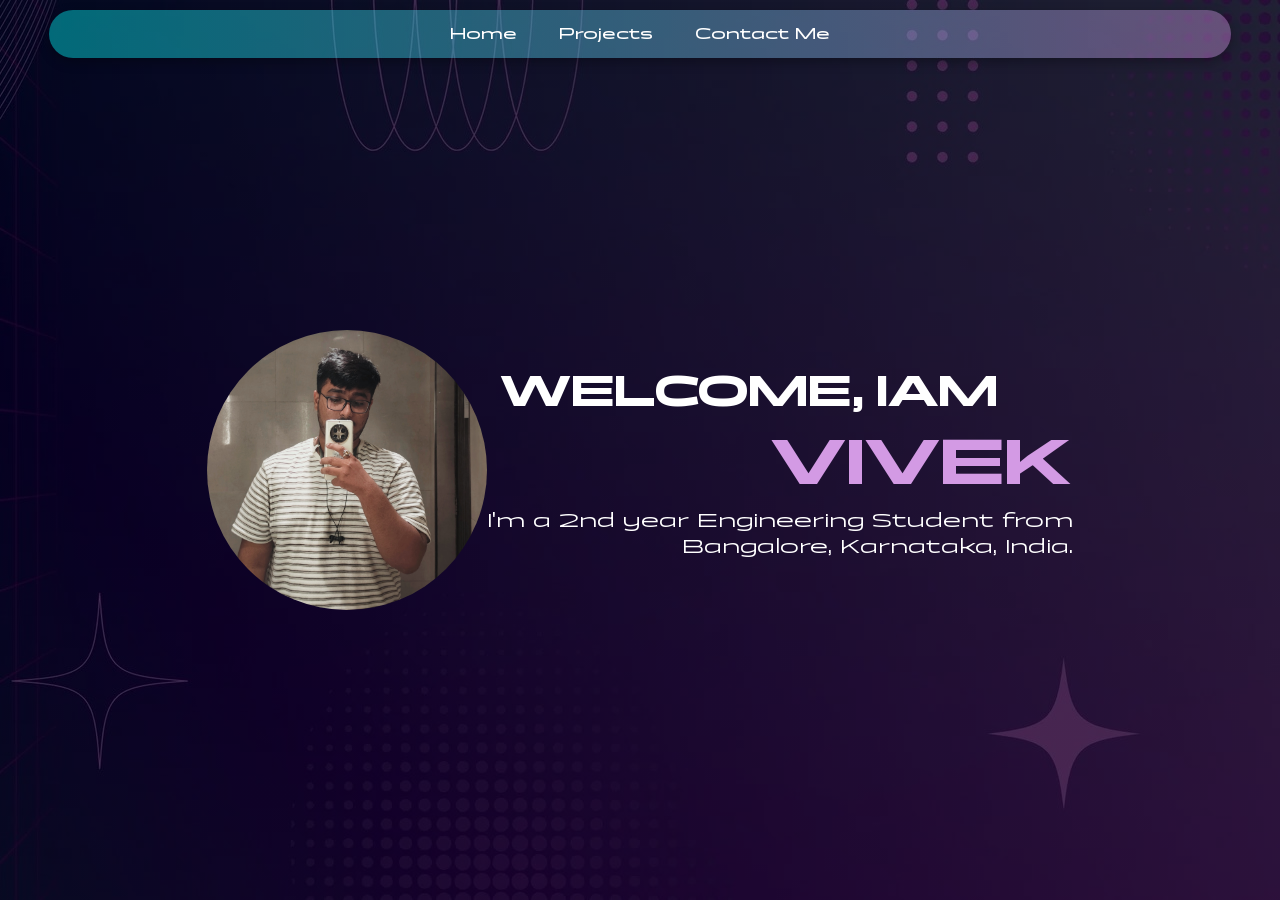
<file: index.html>
<html lang="en">
<head>
    <meta charset="UTF-8">
    <meta name="viewport" content="width=device-width, initial-scale=1.0, maximum-scale=1.0, user-scalable=no">
    <link rel="stylesheet" href="style.css">
    <title>Vivek</title>
</head>
<body class="home-page">
    <header class="header-bg">
        <nav>
            <ul>
                <li><a href="index.html" style="text-decoration: none;">Home</a></li>
                <li><a href="projects.html" style="text-decoration: none;">Projects</a></li>
                <li><a href="contact.html" style="text-decoration: none;">Contact Me</a></li>
            </ul>
        </nav>
    </header>
    <div class="main">
        <div class="imageHolder">
            <img src="Images\IMG_20240828_201650_948.jpg" width="280" height="280">
            <div class="textHolder">
                <div class="welcome">
                    <p>WELCOME, IAM</p>
                </div>
                <div class="name">
                    <p>VIVEK</p>
                </div>
                <div class="description">
                    <p>I'm a 2nd year Engineering Student from<br>Bangalore, Karnataka, India.</p>
                </div>
            </div>
        </div>
    </div>
</body>
</html>
</file>
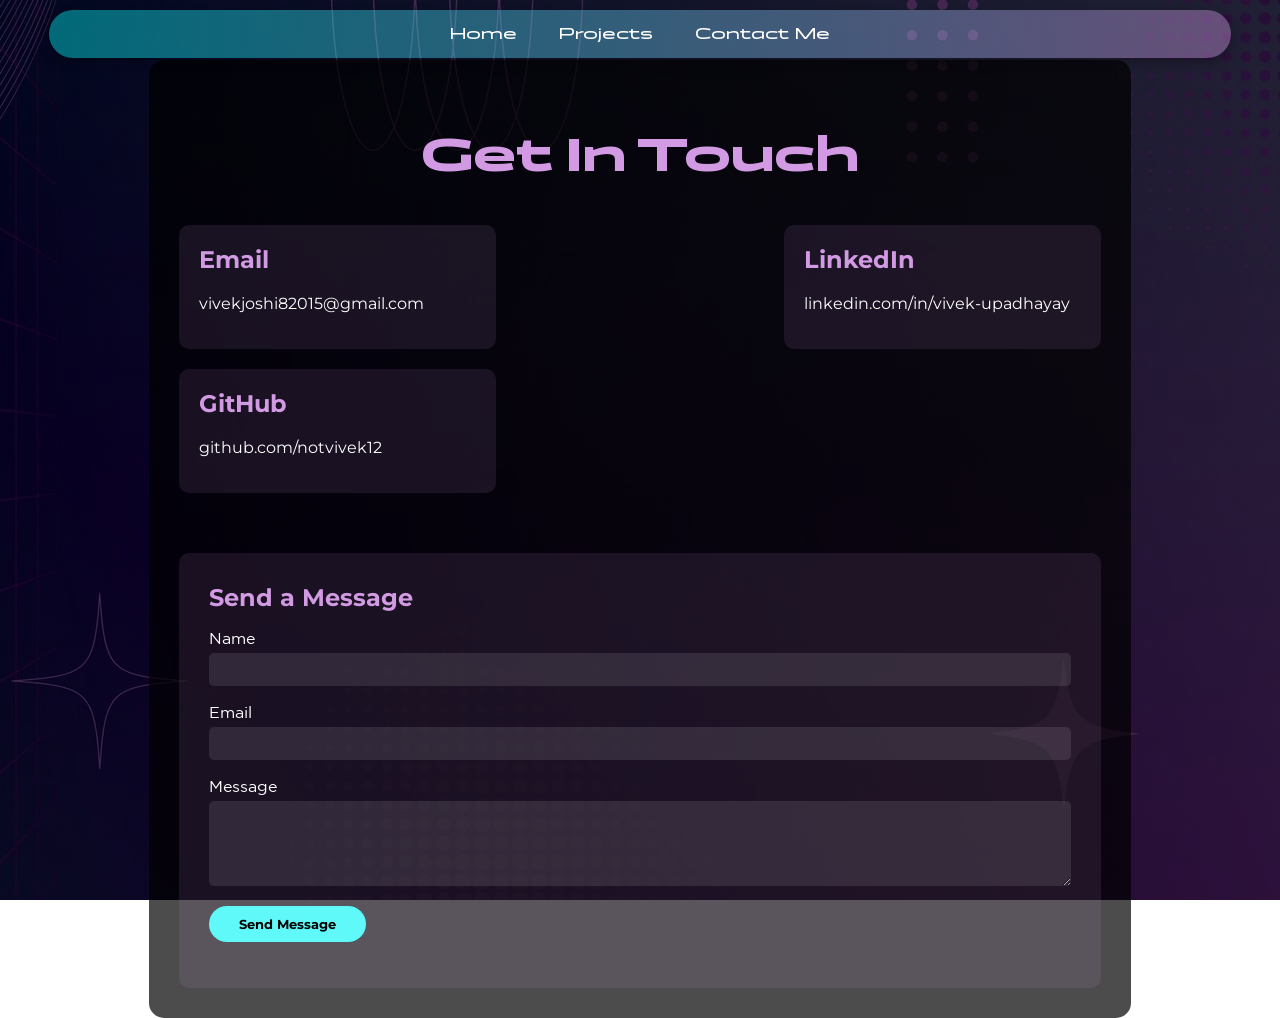
<file: contact.html>
<html lang="en">
<head>
    <meta charset="UTF-8">
    <meta name="viewport" content="width=device-width, initial-scale=1.0, maximum-scale=1.0, user-scalable=no">
    <link rel="stylesheet" href="style.css">
    <title>Vivek - Contact</title>
    <style>
        @import url('https://fonts.googleapis.com/css2?family=Montserrat:ital,wght@0,100..900;1,100..900&display=swap');
        .main .contact-item p, h2{
            font-family: "Montserrat", sans-serif;
        }
        .submit-btn {
            font-family: "Montserrat", sans-serif;
        }
        .contact-item a {
            font-family: "Montserrat", sans-serif;
        }
    </style>
</head>
<body class="content-page">
    <header class="header-bg">
        <nav>
            <ul>
                <li><a href="index.html" style="text-decoration: none;">Home</a></li>
                <li><a href="projects.html" style="text-decoration: none;">Projects</a></li>
                <li><a href="contact.html" style="text-decoration: none;">Contact Me</a></li>
            </ul>
        </nav>
    </header>
    <div class="main">
        <div class="contact-container">
            <h1 class="page-title">Get In Touch</h1>
            
            <div class="contact-info">
                <div class="contact-item">
                    <h2>Email</h2>
                    <p><a href="mailto:vivekjoshi82015@gmail.com">vivekjoshi82015@gmail.com</a></p>
                </div>
                
                <div class="contact-item">
                    <h2>LinkedIn</h2>
                    <p><a href="https://linkedin.com/in/vivek-upadhayay" target="_blank">linkedin.com/in/vivek-upadhayay</a></p>
                </div>
                
                <div class="contact-item">
                    <h2>GitHub</h2>
                    <p><a href="https://github.com/notvivek12" target="_blank">github.com/notvivek12</a></p>
                </div>
            </div>
            
            <div class="contact-form">
                <h2>Send a Message</h2>
                <form id="contactForm">
                    <div class="form-group">
                        <label for="name">Name</label>
                        <input type="text" id="name" name="name" required>
                    </div>
                    
                    <div class="form-group">
                        <label for="email">Email</label>
                        <input type="email" id="email" name="email" required>
                    </div>
                    
                    <div class="form-group">
                        <label for="message">Message</label>
                        <textarea id="message" name="message" rows="5" required></textarea>
                    </div>
                    
                    <button type="submit" class="submit-btn">Send Message</button>
                </form>
                <div id="formStatus" style="margin-top: 15px; text-align: center; display: none;"></div>
            </div>
        </div>
    </div>
    
    <script>
        document.addEventListener('DOMContentLoaded', function() {
            const contactForm = document.getElementById('contactForm');
            const formStatus = document.getElementById('formStatus');
            
            contactForm.addEventListener('submit', function(e) {
                e.preventDefault();
                
                // Google Apps Script URL - replace with your new deployment URL if different
                const scriptURL = 'https://script.google.com/macros/s/AKfycbzAnynXGuJySWOR6pFWWlbqwNE3O6SX6MKcYNz4zPSrg2z74w7uhda6zsdy7xQId_xl/exec';
                
                // Show loading message
                formStatus.style.display = 'block';
                formStatus.innerHTML = '<p style="color: #00ffff;">Sending your message...</p>';
                
                // Get form data
                const name = document.getElementById('name').value;
                const email = document.getElementById('email').value;
                const message = document.getElementById('message').value;
                
                // Log the data we're sending (for debugging)
                console.log('Sending form data:');
                console.log('Name:', name);
                console.log('Email:', email);
                console.log('Message:', message);
                
                // Method 1: Direct form submission through a hidden iframe
                const iframe = document.createElement('iframe');
                iframe.name = 'hidden_iframe';
                iframe.id = 'hidden_iframe';
                iframe.style.display = 'none';
                document.body.appendChild(iframe);
                
                // Set up the form for submission
                contactForm.target = 'hidden_iframe';
                contactForm.action = scriptURL;
                contactForm.method = 'POST';
                
                // Add a callback when the iframe loads
                iframe.onload = function() {
                    // Success message
                    formStatus.innerHTML = '<p style="color: #00ffff;">Message sent successfully! Thank you for contacting me.</p>';
                    contactForm.reset();
                    
                    // Remove the iframe after a delay
                    setTimeout(() => {
                        document.body.removeChild(iframe);
                        
                        // Hide success message after 5 seconds
                        setTimeout(() => {
                            formStatus.style.display = 'none';
                        }, 5000);
                    }, 1000);
                };
                
                // Submit the form
                contactForm.submit();
                
                // Method 2: Fallback using fetch API with URL parameters
                // This is a backup in case the iframe method fails
                const url = new URL(scriptURL);
                url.searchParams.append('name', name);
                url.searchParams.append('email', email);
                url.searchParams.append('message', message);
                
                fetch(url.toString(), {
                    method: 'GET',
                    mode: 'no-cors'
                }).catch(error => {
                    console.log('Fallback request sent (ignore any CORS errors):', error);
                });
            });
        });
    </script>
</body>
</html>
</file>
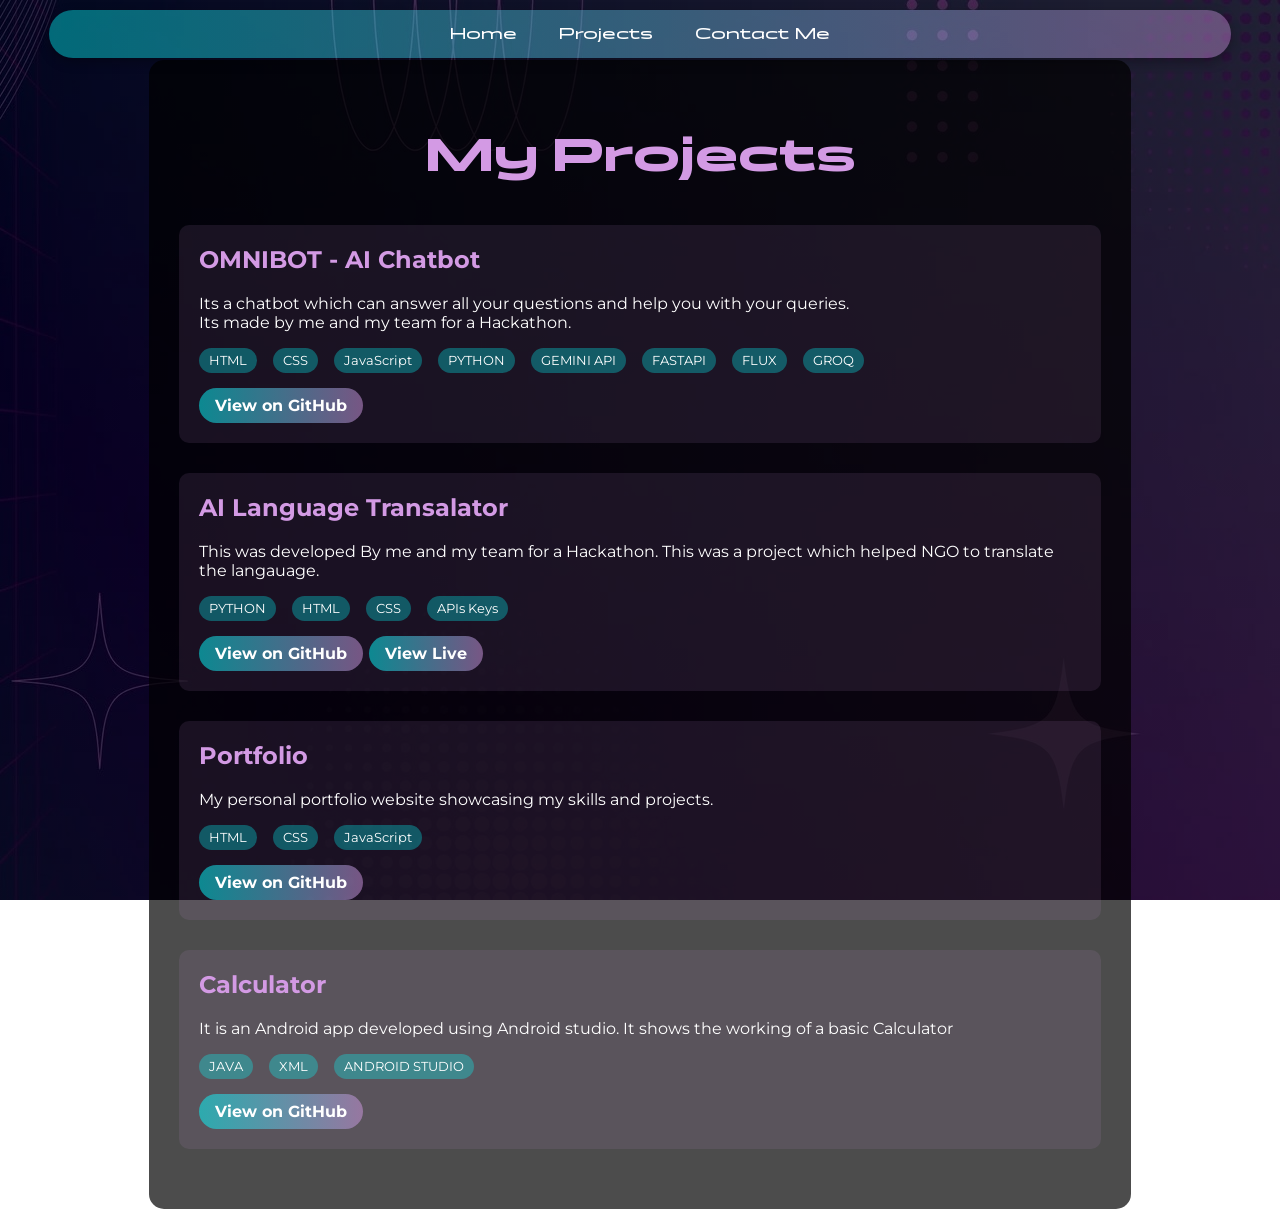
<file: projects.html>
<html lang="en">
<head>
    <meta charset="UTF-8">
    <meta name="viewport" content="width=device-width, initial-scale=1.0, maximum-scale=1.0, user-scalable=no">
    <link rel="stylesheet" href="style.css">
    <title>Vivek - Projects</title>
    <style>
        @import url('https://fonts.googleapis.com/css2?family=Montserrat:ital,wght@0,100..900;1,100..900&display=swap');
        .main .project-container .project-card h2, p, .tech-tag, .github-link, .website-link{
            font-family: "Montserrat", sans-serif;
        }
    </style>
</head>
<body class="content-page">
    <header class="header-bg">
        <nav>
            <ul>
                <li><a href="index.html" style="text-decoration: none;">Home</a></li>
                <li><a href="projects.html" style="text-decoration: none;">Projects</a></li>
                <li><a href="contact.html" style="text-decoration: none;">Contact Me</a></li>
            </ul>
        </nav>
    </header>
    <div class="main">
        <div class="project-container" >
            <h1 class="page-title">My Projects</h1>
            
            <div class="project-card">
                <h2>OMNIBOT - AI Chatbot</h2>
                <p>Its a chatbot which can answer all your questions and help you with your queries. <br>
                Its made by me and my team for a Hackathon.
                </p>
                <div class="tech-stack">
                    <span class="tech-tag">HTML</span>
                    <span class="tech-tag">CSS</span>
                    <span class="tech-tag">JavaScript</span>
                    <span class="tech-tag">PYTHON</span>
                    <span class="tech-tag">GEMINI API</span>
                    <span class="tech-tag">FASTAPI</span>
                    <span class="tech-tag">FLUX</span>
                    <span class="tech-tag">GROQ</span>

                </div>
                <div class="project-links">
                    <a href="https://github.com/NotVivek12/NMIT-Hackathon" target="_blank" class="github-link">View on GitHub</a>
                </div>
            </div>
            
            <div class="project-card">
                <h2>AI Language Transalator</h2>
                <p>This was developed By me and my team for a Hackathon. This was a project which helped NGO to translate the langauage.</p>
                <div class="tech-stack">
                    <span class="tech-tag">PYTHON</span>
                    <span class="tech-tag">HTML</span>
                    <span class="tech-tag">CSS</span>
                    <span class="tech-tag">APIs Keys</span>
                </div>
                <div class="project-links">
                    <a href="https://github.com/dineshsuthar123/AI-Language-Translator" target="_blank" class="github-link">View on GitHub</a>
                    <a href="https://ehkdxfmrkckczafy2zr9lr.streamlit.app/" target="_blank" class="website-link">View Live</a>
                </div>
            </div>

            <div class="project-card">
                <h2>Portfolio</h2>
                <p>My personal portfolio website showcasing my skills and projects.</p>
                <div class="tech-stack">
                    <span class="tech-tag">HTML</span>
                    <span class="tech-tag">CSS</span>
                    <span class="tech-tag">JavaScript</span>
                </div>
                <div class="project-links">
                    <a href="https://github.com/NotVivek12/Portfolio" target="_blank" class="github-link">View on GitHub</a>
                </div>
            </div>


            <div class="project-card">
                <h2>Calculator</h2>
                <p>It is an Android app developed using Android studio. It shows the working of a basic Calculator</p>
                <div class="tech-stack">
                    <span class="tech-tag">JAVA</span>
                    <span class="tech-tag">XML</span>
                    <span class="tech-tag">ANDROID STUDIO</span>
                </div>
                <div class="project-links">
                    <a href="https://github.com/yourusername/Calculator-Android-App" target="_blank" class="github-link">View on GitHub</a>
                </div>
            </div>
        </div>
    </div>
</body>
</html>
</file>
<file: style.css>
@import url('https://fonts.googleapis.com/css2?family=Montserrat:ital,wght@0,100..900;1,100..900&display=swap');
@font-face {
    font-family: "Panchang";
    src: url('fonts/Panchang-Variable.eot');
    src: url('fonts/Panchang-Variable.eot') format('embedded-opentype'),
       url('fonts/Panchang-Variable.woff2') format('woff2'),
       url('fonts/Panchang-Variable.woff') format('woff'),
       url('fonts/Panchang-Variable.ttf') format('truetype');
}

@font-face {
    font-family: "Gotham";
    src: url('fonts/GothamBook.eot');
    src: url('fonts/GothamBook.eot') format('embedded-opentype'),
        url('fonts/GothamBook.woff2') format('woff2'),
        url('fonts/GothamBook.woff') format('woff'),
        url('fonts/GothamBook.ttf') format('truetype'); 
}

* {
    color: white;
    font-family: "Panchang", sans-serif;
}

body {
    margin: 0;
    padding: 0;
    background-image: linear-gradient(rgba(0,0,0,0.65),rgba(0,0,0,0.65)), url(Images/bg.jpg);
    background-attachment: fixed;
    background-size: cover;
    background-position: center;
    overflow-x: hidden;
}

body.home-page {
    overflow: hidden;
}

body.content-page {
    overflow-y: auto;
}

.imageHolder { 
    display: inline-flex;
    align-items: center;
}

.imageHolder img{
    border-radius: 140px;
}

.welcome p{
    font-weight: bolder;
    font-size: 2.7rem;
    width: 509;
    padding: 0;
    margin: 0 2px;
}

.name p{
    font-weight: bold;
    color: #D39AE4;
    font-size: 4rem;
    padding: 0;
    margin: 0px;
}

header {
    position: fixed;
    top: 10px;
    left: 0;
    right: 0;
    width: 90%;
    max-width: 1200px;
    margin: 0 auto;
    z-index: 1000;
    padding: 8px 15px;
    border-radius: 25px;
    background: none;
    box-shadow: none;
}

nav ul {
    display: flex;
    justify-content: center;
    align-items: center;
    list-style-type: none;
    margin: 0;
    padding: 0;
    flex-wrap: nowrap;
}

nav ul li {
    display: inline-block;
    padding: 0 0.7em;
}

nav ul li a {
    transition: color 0.3s ease, transform 0.3s ease;
    display: inline-block;
    padding: 6px 10px;
    font-weight: 500;
    font-size: 0.95rem;
    white-space: nowrap;
}

.main{
    display: flex;
    justify-content: center;
    align-items: center;
    min-height: 100vh;
    width: 90%;
    max-width: 1200px;
    margin: 0 auto;
    padding-top: 60px;
}

.home-page .main {
    height: calc(100vh - 60px);
    min-height: auto;
    padding-top: 50px;
}

.header-bg {
    background-image: linear-gradient(to right, rgba(0, 255, 255,0.4), rgba(211, 154, 228, 0.4));
    box-shadow: 0 4px 12px rgba(0, 0, 0, 0.3);
}

.imageHolder {
    text-align: right;
}

.description p{
    font-size: 20px;
    margin-top: 3px;
}

.project-container {
    width: 80%;
    max-width: 1200px;
    padding: 30px;
    background-color: rgba(0, 0, 0, 0.7);
    border-radius: 15px;
}

.page-title {
    font-size: 3rem;
    color: #D39AE4;
    margin-bottom: 40px;
    text-align: center;
}

.project-card {
    background-color: rgba(211, 154, 228, 0.1);
    border-radius: 10px;
    padding: 20px;
    margin-bottom: 30px;
    transition: transform 0.3s ease;
}

.project-card:hover {
    transform: translateY(-5px);
}

.project-card h2 {
    color: #D39AE4;
    margin-top: 0;
}

.tech-stack {
    margin-top: 15px;
}

.tech-tag {
    display: inline-block;
    background-color: rgba(0, 255, 255, 0.3);
    color: white;
    padding: 5px 10px;
    border-radius: 20px;
    margin-right: 10px;
    font-size: 0.8rem;
}

.project-links {
    margin-top: 15px;
}

.github-link, .website-link {
    display: inline-block;
    background-image: linear-gradient(to right, rgba(0, 255, 255, 0.5), rgba(211, 154, 228, 0.5));
    color: white;
    padding: 8px 16px;
    border-radius: 20px;
    text-decoration: none;
    font-weight: bold;
    transition: transform 0.3s ease, box-shadow 0.3s ease;
}

.github-link:hover {
    transform: translateY(-3px);
    box-shadow: 0 4px 10px rgba(0, 0, 0, 0.3);
}

.website-link:hover {
    transform: translateY(-3px);
    box-shadow: 0 4px 10px rgba(0, 0, 0, 0.3);
}

.contact-container {
    width: 80%;
    max-width: 1200px;
    padding: 30px;
    background-color: rgba(0, 0, 0, 0.7);
    border-radius: 15px;
}

.contact-info {
    display: flex;
    flex-wrap: wrap;
    justify-content: space-between;
    margin-bottom: 40px;
}

.contact-item {
    flex-basis: 30%;
    background-color: rgba(211, 154, 228, 0.1);
    border-radius: 10px;
    padding: 20px;
    margin-bottom: 20px;
}

.contact-item h2 {
    color: #D39AE4;
    margin-top: 0;
}

.contact-item a {
    color: white;
    text-decoration: none;
    transition: color 0.3s ease;
}

.contact-item a:hover {
    color: rgba(0, 255, 255, 0.6);
}

.contact-form {
    background-color: rgba(211, 154, 228, 0.1);
    border-radius: 10px;
    padding: 30px;
}

.contact-form h2 {
    color: #D39AE4;
    margin-top: 0;
    margin-bottom: 20px;
}

.form-group {
    margin-bottom: 20px;
}

.form-group label {
    display: block;
    margin-bottom: 5px;
    font-family: "Gotham", sans-serif;
}

.form-group input,
.form-group textarea {
    width: 100%;
    padding: 10px;
    background-color: rgba(255, 255, 255, 0.1);
    border: none;
    border-radius: 5px;
    color: white;
    font-family: "Gotham", sans-serif;
}

.form-group textarea {
    resize: vertical;
}

.submit-btn {
    background-image: linear-gradient(rgba(0, 255, 255,0.6),rgba(0, 255, 255,0.6));
    border: none;
    border-radius: 25px;
    padding: 10px 30px;
    color: black;
    font-weight: bold;
    cursor: pointer;
    transition: transform 0.3s ease;
}

.submit-btn:hover {
    transform: scale(1.05);
}

#formStatus {
    padding: 10px;
    border-radius: 10px;
    background-color: rgba(0, 0, 0, 0.5);
    transition: all 0.3s ease;
}

#formStatus p {
    margin: 0;
    font-family: "Gotham", sans-serif;
    font-size: 0.9rem;
}

@media (max-width: 768px) {
    .contact-item {
        flex-basis: 100%;
    }
    
    .project-container,
    .contact-container {
        width: 90%;
        padding: 20px;
    }
    
    .tech-tag {
        margin-bottom: 10px;
    }

    .github-link {
        margin-bottom: 10px;
    }
    
    header {
        width: 95%;
        padding: 3px 5px;
    }

    nav ul {
        flex-direction: row;
        align-items: center;
        justify-content: center;
    }
    
    nav ul li {
        padding: 0 0.3em;
    }
    
    nav ul li a {
        font-size: 0.8rem;
        padding: 4px 6px;
    }

    .imageHolder {
        flex-direction: column;
        text-align: center;
    }

    .textHolder {
        text-align: center;
        margin-top: 20px;
    }
    
    .welcome p {
        font-size: 2rem;
    }
    
    .name p {
        font-size: 3rem;
    }
    
    .project-card {
        padding: 15px;
    }
    
    .main {
        padding-top: 50px;
    }
}

@media (max-width: 480px) {
    header {
        width: 92%;
        padding: 2px 4px;
    }
    
    nav ul {
        flex-direction: row;
        padding: 0;
        justify-content: space-between;
    }
    
    nav ul li {
        padding: 0 0.1em;
    }
    
    nav ul li a {
        font-size: 0.7rem;
        padding: 3px 5px;
    }
    
    .main {
        padding-top: 40px;
    }
    
    .welcome p {
        font-size: 1.5rem;
    }
    
    .name p {
        font-size: 2.5rem;
    }
    
    
    .description p {
        font-size: 14px;
    }
    
    .imageHolder img {
        width: 220px;
        height: 220px;
    }
    .contact-info {
        width: auto;
    }
}
@media (max-width: 400px) {
    .description p {
        font-size: 12px;
    }
}
</file>
